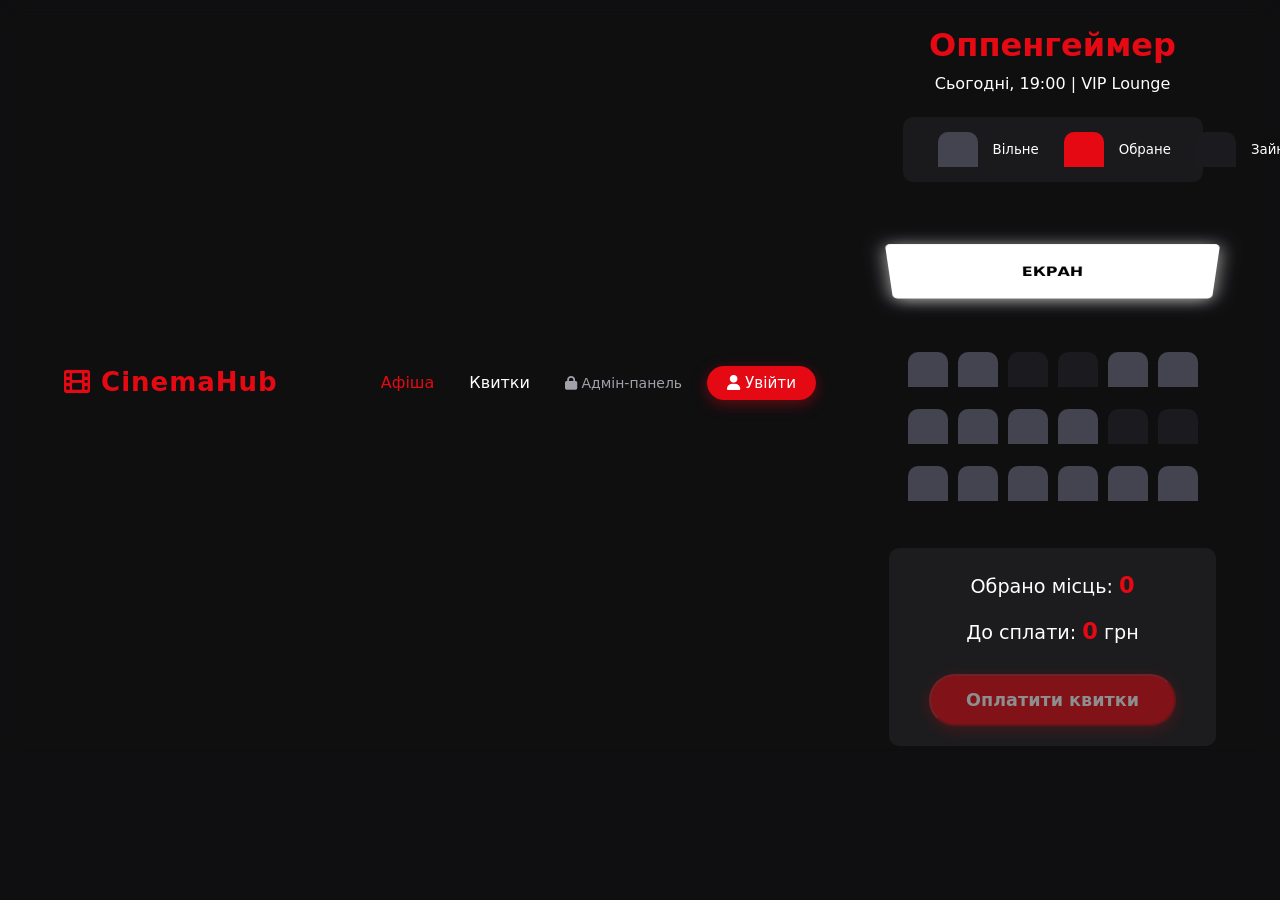
<file: Views/Client/Booking.html>
<!DOCTYPE html>
<html lang="uk">
<head>
    <meta charset="UTF-8">
    <meta name="viewport" content="width=device-width, initial-scale=1.0">
    <title>Вибір місць - CinemaHub</title>
    <link rel="stylesheet" href="../../static/css/style.css">
    <link href="https://cdnjs.cloudflare.com/ajax/libs/font-awesome/6.0.0/css/all.min.css" rel="stylesheet">
</head>
<body class="booking-body">
    <nav class="navbar">
        <div class="logo"><i class="fas fa-film"></i> CinemaHub</div>
        <div class="nav-links">
    <a href="Index.html" class="active">Афіша</a>
    <a href="Booking.html">Квитки</a>
    <a href="../Admin/Dashboard.html" class="admin-link"><i class="fas fa-lock"></i> Адмін-панель</a>
    <!-- Нова кнопка входу/реєстрації -->
    <a href="Login.html" class="btn-primary" style="padding: 8px 20px; margin-left: 20px; font-size: 0.95rem;">
        <i class="fas fa-user"></i> Увійти
    </a>
</div>

    <main class="booking-container fade-in">
        <div class="movie-info-header">
            <h2>Оппенгеймер</h2>
            <p>Сьогодні, 19:00 | VIP Lounge</p>
        </div>

        <ul class="showcase">
            <li><div class="seat"></div><small>Вільне</small></li>
            <li><div class="seat selected"></div><small>Обране</small></li>
            <li><div class="seat occupied"></div><small>Зайняте</small></li>
        </ul>

        <div class="cinema-room">
            <div class="screen">ЕКРАН</div>
            
            <div class="seating-grid">
                <!-- Ряд 1 -->
                <div class="row">
                    <div class="seat"></div>
                    <div class="seat"></div>
                    <div class="seat occupied"></div>
                    <div class="seat occupied"></div>
                    <div class="seat"></div>
                    <div class="seat"></div>
                </div>
                <!-- Ряд 2 -->
                <div class="row">
                    <div class="seat"></div>
                    <div class="seat"></div>
                    <div class="seat"></div>
                    <div class="seat"></div>
                    <div class="seat occupied"></div>
                    <div class="seat occupied"></div>
                </div>
                <!-- Ряд 3 -->
                <div class="row">
                    <div class="seat"></div>
                    <div class="seat"></div>
                    <div class="seat"></div>
                    <div class="seat"></div>
                    <div class="seat"></div>
                    <div class="seat"></div>
                </div>
            </div>
        </div>

        <div class="checkout-panel">
            <p class="text">Обрано місць: <span id="count">0</span></p>
            <p class="text">До сплати: <span id="total">0</span> грн</p>
            <button id="checkout-btn" class="btn-primary" disabled>Оплатити квитки</button>
        </div>
    </main>

    <script src="../../static/js/seat-selection.js"></script>
</body>
</html>
</file>
<file: static/css/style.css>
:root {
    --bg-main: #0f0f11;
    --bg-card: #1c1c1e;
    --accent: #e50914;
    --accent-hover: #b20710;
    --text-main: #ffffff;
    --text-muted: #a1a1aa;
}

* {
    margin: 0;
    padding: 0;
    box-sizing: border-box;
    font-family: 'Segoe UI', system-ui, sans-serif;
}

body {
    background-color: var(--bg-main);
    color: var(--text-main);
    line-height: 1.6;
    overflow-x: hidden;
}

/* Навігація зі скляним ефектом */
.navbar {
    display: flex;
    justify-content: space-between;
    align-items: center;
    padding: 20px 5%;
    background: rgba(15, 15, 17, 0.8);
    backdrop-filter: blur(10px);
    position: fixed;
    width: 100%;
    top: 0;
    z-index: 1000;
    transition: all 0.3s ease;
}

.logo {
    font-size: 26px;
    font-weight: 800;
    color: var(--accent);
    letter-spacing: 1px;
}

.nav-links a {
    color: var(--text-main);
    text-decoration: none;
    margin-left: 30px;
    font-weight: 500;
    transition: color 0.3s;
}

.nav-links a:hover, .nav-links a.active {
    color: var(--accent);
}

.admin-link {
    color: var(--text-muted) !important;
    font-size: 14px;
}

/* Банер */
.hero {
    height: 75vh;
    background: linear-gradient(to bottom, rgba(15,15,17,0.2) 0%, rgba(15,15,17,1) 100%), 
                url('https://image.tmdb.org/t/p/original/8rpDcsfLJypbO6vtecsozsPbHMZ.jpg') center/cover;
    display: flex;
    align-items: center;
    justify-content: center;
    text-align: center;
    padding-top: 60px;
}

.hero h1 {
    font-size: 4rem;
    margin-bottom: 15px;
    text-shadow: 2px 2px 10px rgba(0,0,0,0.8);
}

.hero p {
    font-size: 1.2rem;
    color: var(--text-muted);
    margin-bottom: 35px;
}

.btn-primary {
    background: var(--accent);
    color: white;
    padding: 14px 35px;
    text-decoration: none;
    border-radius: 30px;
    font-weight: bold;
    font-size: 1.1rem;
    transition: all 0.3s ease;
    box-shadow: 0 4px 15px rgba(229, 9, 20, 0.4);
}

.btn-primary:hover {
    background: var(--accent-hover);
    transform: translateY(-3px);
    box-shadow: 0 6px 20px rgba(229, 9, 20, 0.6);
}

/* Контейнер */
.container {
    max-width: 1200px;
    margin: 0 auto;
    padding: 60px 20px;
}

.section-title {
    font-size: 2.2rem;
    margin-bottom: 40px;
    position: relative;
    display: inline-block;
}

.section-title::after {
    content: '';
    position: absolute;
    left: 0;
    bottom: -10px;
    width: 60px;
    height: 4px;
    background: var(--accent);
    border-radius: 2px;
}

/* Сітка фільмів */
.movie-grid {
    display: grid;
    grid-template-columns: repeat(auto-fill, minmax(300px, 1fr));
    gap: 35px;
}

.movie-card {
    background: var(--bg-card);
    border-radius: 12px;
    overflow: hidden;
    transition: transform 0.4s ease, box-shadow 0.4s ease;
}

.movie-card:hover {
    transform: translateY(-10px);
    box-shadow: 0 15px 30px rgba(0,0,0,0.6);
}

.poster-container {
    position: relative;
    overflow: hidden;
}

.poster-container img {
    width: 100%;
    height: 450px;
    object-fit: cover;
    transition: transform 0.5s ease;
}

.movie-card:hover .poster-container img {
    transform: scale(1.08); /* Плавне збільшення постера */
}

/* Затемнення при наведенні */
.overlay {
    position: absolute;
    top: 0;
    left: 0;
    width: 100%;
    height: 100%;
    background: rgba(0,0,0,0.7);
    display: flex;
    align-items: center;
    justify-content: center;
    opacity: 0;
    transition: opacity 0.3s ease;
}

.movie-card:hover .overlay {
    opacity: 1;
}

.btn-buy {
    background: var(--accent);
    color: white;
    padding: 12px 25px;
    text-decoration: none;
    border-radius: 5px;
    font-weight: 600;
    transform: translateY(20px);
    transition: all 0.3s ease;
}

.movie-card:hover .btn-buy {
    transform: translateY(0);
}

.btn-buy:hover {
    background: var(--accent-hover);
}

/* Інформація про фільм */
.movie-info {
    padding: 20px;
}

.movie-info h3 {
    font-size: 1.3rem;
    margin-bottom: 5px;
}

.genre {
    color: var(--text-muted);
    font-size: 0.95rem;
    margin-bottom: 15px;
}

.movie-meta {
    display: flex;
    justify-content: space-between;
    align-items: center;
}

.rating {
    background: rgba(255,255,255,0.1);
    padding: 4px 10px;
    border-radius: 4px;
    font-size: 0.85rem;
    font-weight: bold;
}

.price {
    color: var(--accent);
    font-weight: bold;
    font-size: 1.1rem;
}

/* Анімація появи елементів */
.fade-in {
    opacity: 0;
    transform: translateY(30px);
    animation: fadeIn 0.8s ease forwards;
}

@keyframes fadeIn {
    to {
        opacity: 1;
        transform: translateY(0);
    }
}
/* Сторінка вибору місць */
.booking-body {
    display: flex;
    flex-direction: column;
    align-items: center;
    justify-content: center;
    min-height: 100vh;
    padding-top: 80px;
}

.movie-info-header {
    text-align: center;
    margin-bottom: 20px;
}

.movie-info-header h2 {
    color: var(--accent);
    font-size: 2rem;
}

.showcase {
    background: rgba(255, 255, 255, 0.05);
    padding: 10px 20px;
    border-radius: 10px;
    display: flex;
    justify-content: space-between;
    list-style-type: none;
    width: 300px;
    margin: 0 auto 40px auto;
}

.showcase li {
    display: flex;
    align-items: center;
    justify-content: center;
    margin: 0 10px;
}

.showcase li small {
    margin-left: 10px;
}

.cinema-room {
    perspective: 1000px;
    margin-bottom: 30px;
    display: flex;
    flex-direction: column;
    align-items: center;
}

.screen {
    background: #fff;
    height: 70px;
    width: 100%;
    max-width: 400px;
    margin: 15px 0 40px 0;
    transform: rotateX(-45deg);
    box-shadow: 0 3px 20px rgba(255, 255, 255, 0.7);
    display: flex;
    align-items: center;
    justify-content: center;
    color: #000;
    font-weight: bold;
    border-radius: 5px;
}

.row {
    display: flex;
    justify-content: center;
    margin-bottom: 12px;
}

.seat {
    background-color: #444451;
    height: 35px;
    width: 40px;
    margin: 5px;
    border-top-left-radius: 10px;
    border-top-right-radius: 10px;
    cursor: pointer;
    transition: transform 0.2s, background-color 0.2s;
}

.seat:not(.occupied):hover {
    transform: scale(1.1);
    background-color: #666675;
}

.seat.selected {
    background-color: var(--accent);
}

.seat.occupied {
    background-color: #1a1a1f;
    cursor: not-allowed;
}

.checkout-panel {
    background: var(--bg-card);
    padding: 20px 40px;
    border-radius: 10px;
    text-align: center;
    margin: 0 auto;
    width: fit-content;
}

.checkout-panel .text {
    font-size: 1.2rem;
    margin-bottom: 10px;
}

.checkout-panel span {
    color: var(--accent);
    font-weight: bold;
    font-size: 1.4rem;
}

#checkout-btn {
    margin-top: 15px;
    opacity: 0.5;
}
/* Стилі для сторінки авторизації */
.auth-body {
    background: linear-gradient(rgba(15,15,17,0.8), rgba(15,15,17,0.9)), 
                url('https://image.tmdb.org/t/p/original/8rpDcsfLJypbO6vtecsozsPbHMZ.jpg') center/cover;
    display: flex;
    align-items: center;
    justify-content: center;
    min-height: 100vh;
}

.auth-container {
    width: 100%;
    max-width: 450px;
    padding: 20px;
}

.auth-box {
    background: rgba(28, 28, 30, 0.95);
    padding: 40px;
    border-radius: 12px;
    box-shadow: 0 15px 35px rgba(0,0,0,0.5);
    backdrop-filter: blur(10px);
}

.auth-box h2 {
    margin-bottom: 30px;
    font-size: 2rem;
    text-align: center;
}

.input-group {
    margin-bottom: 20px;
}

.input-group label {
    display: block;
    margin-bottom: 8px;
    color: var(--text-muted);
}

.input-group input {
    width: 100%;
    padding: 12px 15px;
    background: rgba(255,255,255,0.05);
    border: 1px solid rgba(255,255,255,0.1);
    border-radius: 6px;
    color: white;
    font-size: 1rem;
    transition: border-color 0.3s;
}

.input-group input:focus {
    outline: none;
    border-color: var(--accent);
}

.role-selector {
    display: flex;
    justify-content: space-around;
    margin-bottom: 25px;
}

.auth-btn {
    width: 100%;
    border: none;
    cursor: pointer;
}

.auth-footer {
    margin-top: 20px;
    text-align: center;
    color: var(--text-muted);
}

.auth-footer a {
    color: var(--accent);
    text-decoration: none;
}
</file>
